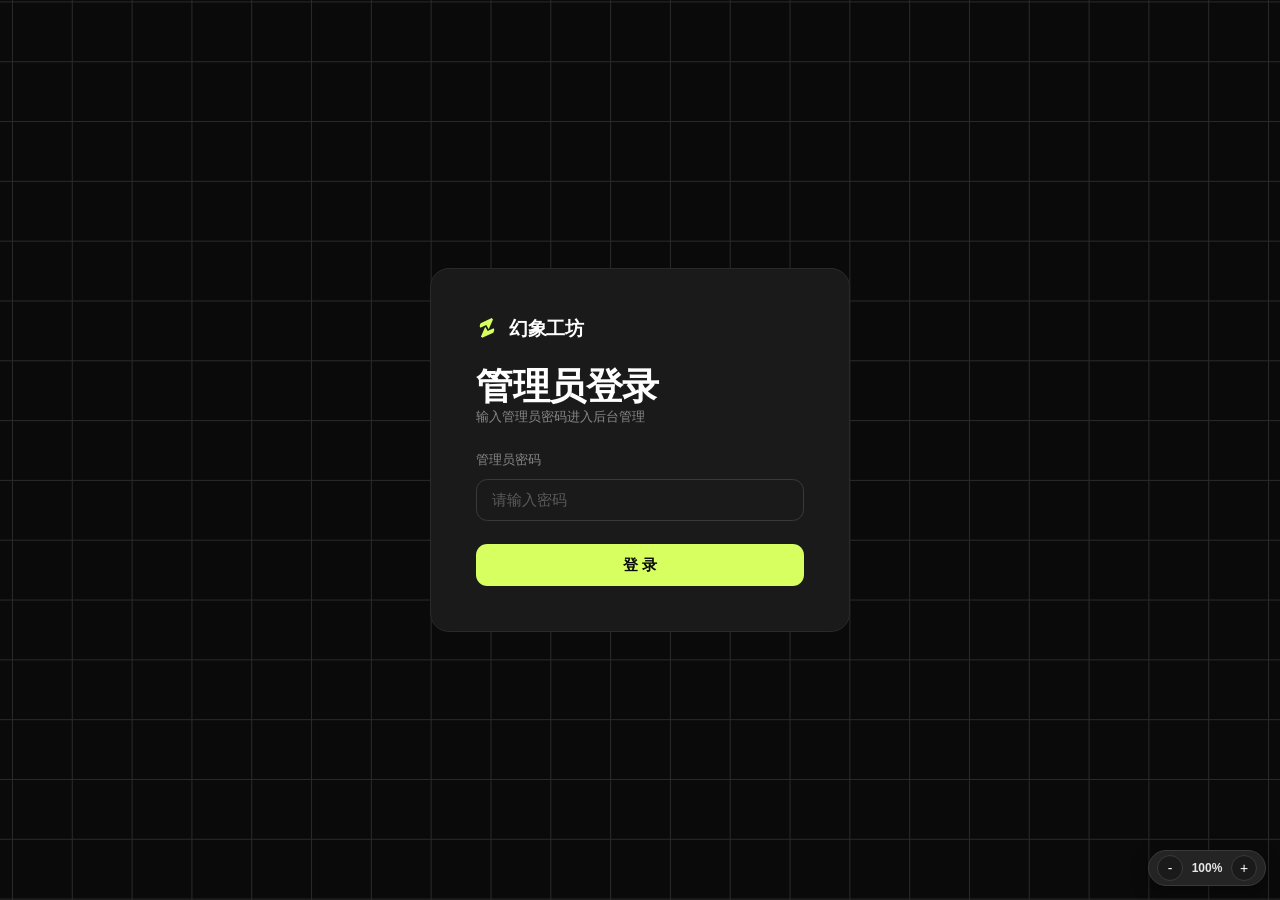
<file: frontend/admin.html>
<!DOCTYPE html>
<html lang="zh-CN">
<head>
<meta charset="UTF-8">
<meta name="viewport" content="width=device-width, initial-scale=1.0">
<title>幻象工坊 · 管理后台</title>
<style>
/* ============================================================
   流体等比缩放变量体系（375px → 1440px）
   ============================================================ */
:root {
  --c-primary:#d6ff5f; --c-primary-active:#c8f13c; --c-primary-disabled:#3a3a1f;
  --c-ink:#ffffff; --c-body:#cccccc; --c-body-strong:#e6e6e6;
  --c-muted:#888888; --c-muted-soft:#5a5a5a;
  --c-hairline:#2a2a2a; --c-hairline-strong:#3a3a3a;
  --c-canvas:#0a0a0a; --c-surface-soft:#121212; --c-surface-card:#1a1a1a; --c-surface-elevated:#242424;
  --c-on-primary:#0a0a0a; --c-success:#22c55e; --c-warning:#f59e0b; --c-error:#ef4444; --c-info:#3b82f6;
  --c-scroll-thumb:rgba(255,255,255,.14); --c-scroll-thumb-hover:rgba(255,255,255,.26);
  --fs-h1:clamp(2rem,calc(1.2956rem + 3.005vw),4rem);
  --fs-h2:clamp(1.5rem,calc(1.148rem + 1.502vw),2.5rem);
  --fs-h3:clamp(1.25rem,calc(1.074rem + 0.751vw),1.75rem);
  --fs-h4:clamp(1rem,calc(0.912rem + 0.376vw),1.25rem);
  --fs-body:clamp(0.875rem,calc(0.831rem + 0.188vw),1rem);
  --fs-small:clamp(0.75rem,calc(0.706rem + 0.188vw),0.875rem);
  --fs-tiny:clamp(0.6875rem,calc(0.665rem + 0.094vw),0.75rem);
  --fs-stat:clamp(2rem,calc(1.648rem + 1.502vw),3.5rem);
  --space-xs:clamp(0.25rem,calc(0.162rem + 0.376vw),0.5rem);
  --space-sm:clamp(0.5rem,calc(0.412rem + 0.376vw),0.75rem);
  --space-md:clamp(0.75rem,calc(0.662rem + 0.376vw),1rem);
  --space-lg:clamp(1rem,calc(0.824rem + 0.751vw),1.5rem);
  --space-xl:clamp(1.5rem,calc(1.324rem + 0.751vw),2rem);
  --space-2xl:clamp(2rem,calc(1.648rem + 1.502vw),3rem);
  --space-3xl:clamp(3rem,calc(2.648rem + 1.502vw),4rem);
  --space-section:clamp(3rem,calc(1.944rem + 4.507vw),6rem);
  --pad-card:clamp(1rem,calc(0.824rem + 0.751vw),1.5rem);
  --pad-card-wide:clamp(1.25rem,calc(0.986rem + 1.127vw),2rem);
  --icon-box:clamp(2rem,calc(1.912rem + 0.376vw),2.25rem);
  --icon-mini:clamp(1.25rem,calc(1.162rem + 0.376vw),1.5rem);
  --card-h:clamp(7.5rem,calc(6.62rem + 3.756vw),10rem);
  --stat-h:clamp(5rem,calc(4.56rem + 1.878vw),6.25rem);
  --radius-sm:clamp(0.375rem,calc(0.331rem + 0.188vw),0.5rem);
  --radius-md:clamp(0.5rem,calc(0.412rem + 0.376vw),0.75rem);
  --radius-lg:clamp(0.625rem,calc(0.581rem + 0.188vw),0.75rem);
  --radius-xl:clamp(0.875rem,calc(0.743rem + 0.563vw),1.25rem);
  --radius-pill:9999px;
  --grid-cell:clamp(2.5rem,calc(1.972rem + 2.254vw),4rem);
  --nav-h:clamp(3.25rem,calc(2.986rem + 1.127vw),4rem);
  --ctrl-h:clamp(2.5rem,calc(2.412rem + 0.376vw),2.75rem);
}
html.light {
  --c-primary:#f2d50b; --c-primary-active:#e0c400; --c-primary-disabled:#d9d9a8;
  --c-ink:#141414; --c-body:#3a3a3a; --c-body-strong:#1c1c1c;
  --c-muted:#6a6a6a; --c-muted-soft:#9a9a9a; --c-hairline:#e4e4e2; --c-hairline-strong:#d0d0ce;
  --c-canvas:#fafafa; --c-surface-soft:#f4f4f2; --c-surface-card:#ffffff; --c-surface-elevated:#ececea;
  --c-on-primary:#0a0a0a; --c-error:#dc2626; --c-success:#16a34a; --c-warning:#d97706; --c-info:#2563eb;
  --c-scroll-thumb:rgba(20,20,20,.18); --c-scroll-thumb-hover:rgba(20,20,20,.32);
}
html.light .card{box-shadow:0 1px 0 rgba(255,255,255,.6) inset,0 8px 24px rgba(0,0,0,.05);}
*::-webkit-scrollbar{width:8px;height:8px;} *::-webkit-scrollbar-track{background:transparent;}
*::-webkit-scrollbar-thumb{background:var(--c-scroll-thumb);border-radius:999px;border:2px solid transparent;background-clip:padding-box;-webkit-backdrop-filter:blur(4px);backdrop-filter:blur(4px);}
*::-webkit-scrollbar-thumb:hover{background:var(--c-scroll-thumb-hover);border-width:1px;} *{scrollbar-width:thin;scrollbar-color:var(--c-scroll-thumb) transparent;}
* { margin:0; padding:0; box-sizing:border-box; }
html, body { background:var(--c-canvas); color:var(--c-ink); font-family:Inter,-apple-system,BlinkMacSystemFont,"Segoe UI",Roboto,"Microsoft YaHei",sans-serif; font-size:var(--fs-body); line-height:1.55; -webkit-font-smoothing:antialiased; }
body { background-image:linear-gradient(var(--c-hairline) 1px,transparent 1px),linear-gradient(90deg,var(--c-hairline) 1px,transparent 1px); background-size:var(--grid-cell) var(--grid-cell); background-position:center; }
h1,h2,h3,h4{font-weight:700;letter-spacing:-.5px;} h1{font-size:var(--fs-h1);line-height:1.1;} h2{font-size:var(--fs-h2);line-height:1.15;} h3{font-size:var(--fs-h3);line-height:1.25;} h4{font-size:var(--fs-h4);line-height:1.3;}
.wrap{max-width:1280px;margin:0 auto;padding:0 var(--space-lg);}
.card{background:var(--c-surface-card);border:1px solid var(--c-hairline);border-radius:var(--radius-lg);padding:var(--pad-card);min-height:var(--card-h);height:auto;display:flex;flex-direction:column;gap:var(--space-sm);box-shadow:0 1px 0 rgba(255,255,255,.03) inset,0 8px 24px rgba(0,0,0,.12);}
.card-body{flex:1 0 auto;overflow:visible;}
.stats-grid{display:grid;grid-template-columns:repeat(6,1fr);gap:var(--space-sm);}
.stat{background:var(--c-canvas);border:1px solid var(--c-hairline);border-radius:var(--radius-lg);min-height:calc(var(--stat-h)*.8);height:auto;display:flex;flex-direction:column;justify-content:center;gap:var(--space-xs);padding:var(--space-sm);}
.stat-num{font-size:var(--fs-stat);font-weight:700;line-height:1;letter-spacing:-1.5px;color:var(--c-primary);}
.stat-label{font-size:var(--fs-small);color:var(--c-muted);}
.input{width:100%;height:var(--ctrl-h);padding:0 var(--space-md);background:var(--c-surface-card);color:var(--c-ink);border:1px solid var(--c-hairline-strong);border-radius:var(--radius-md);font-family:inherit;font-size:var(--fs-body);outline:none;transition:border-color .15s ease;}
.input:focus{border-color:var(--c-primary);} .input::placeholder{color:var(--c-muted-soft);}
input[type="number"].input::-webkit-outer-spin-button,input[type="number"].input::-webkit-inner-spin-button{-webkit-appearance:none;margin:0;} input[type="number"].input{-moz-appearance:textfield;appearance:textfield;}
.field{display:flex;flex-direction:column;gap:var(--space-xs);} .field>label{font-size:var(--fs-small);color:var(--c-muted);font-weight:500;}
.btn{display:inline-flex;align-items:center;justify-content:center;gap:var(--space-xs);height:var(--ctrl-h);padding:0 var(--space-lg);border:none;border-radius:var(--radius-md);font-family:inherit;font-size:var(--fs-body);font-weight:600;cursor:pointer;white-space:nowrap;text-decoration:none;transition:background-color .15s ease;user-select:none;}
.btn:disabled{cursor:not-allowed;opacity:.5;}
.btn-primary{background:var(--c-primary);color:var(--c-on-primary);} .btn-primary:hover:not(:disabled){background:var(--c-primary-active);}
.btn-secondary{background:var(--c-surface-elevated);color:var(--c-ink);border:1px solid var(--c-hairline-strong);} .btn-secondary:hover:not(:disabled){background:var(--c-hairline-strong);}
.btn-danger{background:transparent;color:var(--c-error);border:1px solid var(--c-hairline-strong);} .btn-danger:hover:not(:disabled){background:rgba(239,68,68,.12);}
.btn-mini{height:var(--icon-mini);padding:0 var(--space-sm);font-size:var(--fs-small);border-radius:var(--radius-sm);}
.btn-link{background:transparent;border:none;color:var(--c-ink);font:inherit;font-weight:500;font-size:var(--fs-body);cursor:pointer;padding:var(--space-xs) var(--space-sm);display:inline-flex;align-items:center;gap:6px;}
.btn-link:hover{color:var(--c-primary);}
.btn svg{width:15px;height:15px;flex-shrink:0;} .btn-link svg{width:15px;height:15px;vertical-align:-3px;margin-right:4px;}
.op-icon{background:var(--c-surface-soft);color:var(--c-ink);border:1px solid var(--c-hairline);border-radius:var(--radius-sm);width:calc(var(--ctrl-h)*.8);height:calc(var(--ctrl-h)*.8);font-size:var(--fs-body);cursor:pointer;line-height:1;display:inline-flex;align-items:center;justify-content:center;transition:color .15s ease,border-color .15s ease,background .15s ease;}
.op-icon:hover{border-color:var(--c-primary);color:var(--c-primary);}
.op-icon.danger:hover{border-color:var(--c-error);color:var(--c-error);}
.op-icon svg{width:15px;height:15px;display:block;}
.nav{position:sticky;top:0;z-index:100;background:rgba(10,10,10,.72);-webkit-backdrop-filter:blur(16px) saturate(180%);backdrop-filter:blur(16px) saturate(180%);border-bottom:1px solid var(--c-hairline);height:var(--nav-h);display:flex;align-items:center;}
html.light .nav{background:rgba(250,250,250,.72);}
.nav-inner{max-width:1280px;margin:0 auto;padding:0 var(--space-lg);width:100%;display:flex;align-items:center;justify-content:space-between;gap:var(--space-md);}
.brand{display:flex;align-items:center;gap:var(--space-sm);font-size:var(--fs-h4);font-weight:700;letter-spacing:-.5px;white-space:nowrap;flex:1 1 auto;min-width:0;}
.brand-mark{width:1.4rem;height:1.4rem;color:var(--c-primary);display:inline-block;flex-shrink:0;}
main{padding:calc(var(--space-section)*.32) 0;} .stack{display:flex;flex-direction:column;gap:calc(var(--space-xl)*.38);}
.section-head{display:flex;align-items:baseline;gap:var(--space-sm);flex-wrap:wrap;} .section-head h3{margin-right:auto;} .section-sub{color:var(--c-muted);font-size:var(--fs-small);}
.form-grid{display:grid;grid-template-columns:1fr 1fr;gap:var(--space-sm);} .form-grid .full{grid-column:1/-1;}
/* 中转站管理 */
.prov-form{display:grid;grid-template-columns:1fr 1fr 1fr auto;gap:var(--space-sm);align-items:end;}
.model-form{grid-template-columns:1fr auto;}
.prov-form-actions{display:flex;align-items:flex-end;gap:var(--space-sm);}
.prov-list{display:flex;flex-direction:column;gap:var(--space-sm);}
.prov-empty{color:var(--c-muted);font-size:var(--fs-small);padding:var(--space-sm) 0;text-align:center;}
.prov-item{display:flex;align-items:center;gap:var(--space-md);padding:var(--space-sm) var(--space-md);border:1px solid var(--c-hairline);border-radius:var(--radius-lg);background:var(--c-surface-soft);position:relative;z-index:1;}
.prov-item.active{border-color:var(--c-primary);}
.prov-actions{display:flex;align-items:center;gap:var(--space-sm);flex-shrink:0;position:relative;z-index:2;}
.prov-radio{width:calc(var(--ctrl-h)*.62);height:calc(var(--ctrl-h)*.62);flex-shrink:0;border-radius:50%;border:2px solid var(--c-hairline-strong);display:grid;place-items:center;cursor:pointer;margin-right:var(--space-sm);}
.prov-item.active .prov-radio{border-color:var(--c-primary);}
.prov-radio::after{content:"";width:45%;height:45%;border-radius:50%;background:var(--c-primary);opacity:0;}
.prov-item.active .prov-radio::after{opacity:1;}
.prov-main{flex:1 1 auto;min-width:0;}
.prov-title{display:flex;align-items:center;gap:var(--space-sm);}
.prov-badge{font-size:var(--fs-small);font-weight:600;color:var(--c-primary);}
.prov-note-inline{font-size:var(--fs-small);color:var(--c-muted);overflow:hidden;text-overflow:ellipsis;white-space:nowrap;}
.prov-meta{display:flex;align-items:center;gap:var(--space-md);margin-top:.15rem;min-width:0;}
.prov-meta .prov-url{flex:1 1 auto;min-width:0;}
.prov-url{font-size:var(--fs-small);color:var(--c-muted);overflow:hidden;text-overflow:ellipsis;white-space:nowrap;}
.prov-kv{font-size:var(--fs-small);color:var(--c-muted);white-space:nowrap;flex-shrink:0;}
/* 生图模型设置 */
.model-test-result{margin-top:var(--space-sm);padding:var(--space-sm) var(--space-md);border-radius:var(--radius-md);border:1px solid var(--c-hairline);background:var(--c-surface-soft);font-size:var(--fs-small);line-height:1.6;}
.model-test-result.ok{border-color:var(--c-success);}
.model-test-result.err{border-color:var(--c-error);}
.model-test-result.warn{border-color:var(--c-warning);}
.model-test-result .mt-msg{font-weight:600;}
.model-test-result.ok .mt-msg{color:var(--c-success);}
.model-test-result.err .mt-msg{color:var(--c-error);}
.model-test-result.warn .mt-msg{color:var(--c-warning);}
.model-chips{display:flex;flex-wrap:wrap;gap:var(--space-xs);margin-top:var(--space-xs);max-height:9rem;overflow-y:auto;}
.model-chip{padding:.1rem .45rem;border:1px solid var(--c-hairline);border-radius:var(--radius-sm);font-size:var(--fs-tiny);color:var(--c-body);background:var(--c-surface-card);}
.model-chip.hit{border-color:var(--c-primary);color:var(--c-primary);font-weight:700;}
/* 价格设置 */
.price-form{display:grid;grid-template-columns:1fr 1fr 1fr auto;gap:var(--space-sm);align-items:end;}
.price-actions{display:flex;align-items:flex-end;}
/* 公告设置 */
.notice-form{display:grid;grid-template-columns:1fr auto;gap:var(--space-sm);align-items:end;}
.notice-form textarea{resize:none;min-height:3rem;line-height:1.5;padding:var(--space-sm) var(--space-md);scrollbar-width:none;}
.notice-form textarea::-webkit-scrollbar{display:none;width:0;height:0;}
.notice-actions{display:flex;align-items:flex-end;}
/* 按钮交互反馈：按下缩放；hover 由各 button 自带（secondary/danger/primary），避免整块变黑文字看不清 */
.btn:not(:disabled):active{transform:scale(.97);}
.prov-actions .btn{transition:background-color .15s ease,transform .12s ease;}
/* 测试进行中：loading 弹框 */
.test-loading{display:flex;align-items:center;gap:var(--space-sm);padding:var(--space-sm) 0;}
.test-loading .spin{width:16px;height:16px;border:2px solid var(--c-hairline-strong);border-top-color:var(--c-primary);border-radius:50%;animation:test-spin .8s linear infinite;flex-shrink:0;}
@keyframes test-spin{to{transform:rotate(360deg);}}
.test-result{font-size:var(--fs-body);font-weight:600;}
.test-result.ok{color:var(--c-success);}
.test-result.err{color:var(--c-error);}
.test-models{margin-top:var(--space-md);font-size:var(--fs-small);color:var(--c-muted);}
.model-chips{display:flex;flex-wrap:wrap;gap:6px;margin-top:var(--space-xs);}
.model-chip{padding:2px 8px;border:1px solid var(--c-hairline-strong);border-radius:999px;background:var(--c-surface-soft);color:var(--c-ink);font-size:var(--fs-small);}
.gen-row{display:flex;align-items:flex-end;gap:var(--space-md);flex-wrap:wrap;} .gen-row .field{flex:1 1 180px;} .gen-row .gen-chips{flex:0 1 auto;} .gen-btn-wrap{margin-left:auto;}
.opt-row{display:flex;flex-wrap:wrap;gap:var(--space-sm);}
.opt-chip{height:var(--ctrl-h);padding:0 var(--space-md);border-radius:var(--radius-md);border:1px solid var(--c-hairline-strong);background:var(--c-surface-card);color:var(--c-ink);font:inherit;font-size:var(--fs-small);font-weight:600;cursor:pointer;transition:all .15s ease;}
.opt-chip:hover{border-color:var(--c-primary);color:var(--c-primary);}
.opt-chip.active{background:var(--c-primary);color:var(--c-on-primary);border-color:var(--c-primary);}
.gen-result{display:flex;flex-direction:column;gap:var(--space-sm);border-top:1px solid var(--c-hairline);padding-top:var(--space-md);}
.gen-result-item{display:flex;align-items:center;gap:var(--space-sm);background:var(--c-surface-soft);border:1px solid var(--c-hairline);border-radius:var(--radius-sm);padding:var(--space-sm) var(--space-md);font-family:"JetBrains Mono",ui-monospace,Consolas,monospace;font-size:var(--fs-small);color:var(--c-primary);transition:border-color .15s ease,background-color .15s ease;}
.gen-result-item:hover{border-color:var(--c-primary);background:var(--c-surface-elevated);}
.filter-bar{display:flex;gap:var(--space-sm);align-items:center;flex-wrap:wrap;margin-bottom:var(--space-sm);}
.filter-actions{display:flex;align-items:center;gap:var(--space-sm);flex:1 1 auto;min-width:0;} #filter-kw{flex:1 1 200px;max-width:220px;}
.key-list{display:flex;flex-direction:column;gap:var(--space-xs);height:640px;overflow-y:auto;padding-right:4px;}
.key-row{display:flex;flex-direction:column;gap:var(--space-xs);background:var(--c-surface-soft);border:1px solid var(--c-hairline);border-radius:var(--radius-md);padding:var(--space-sm) var(--space-md);transition:border-color .15s ease;}
.key-row:hover{border-color:var(--c-primary);}
.key-row-top{display:flex;align-items:center;gap:var(--space-sm);}
.key-code{font-family:"JetBrains Mono",ui-monospace,"Cascadia Code",Consolas,monospace;font-size:var(--fs-body);color:var(--c-body-strong);flex:1 1 auto;white-space:nowrap;overflow:hidden;text-overflow:ellipsis;}
.key-row-actions{display:flex;align-items:center;gap:var(--space-sm);flex-shrink:0;} .key-ops{display:flex;align-items:center;gap:var(--space-sm);}
.key-meta{display:flex;align-items:center;flex-wrap:wrap;gap:var(--space-sm);color:var(--c-muted);font-size:var(--fs-small);}
.tx-log{margin-top:2px;font-family:"JetBrains Mono",ui-monospace,"Cascadia Code",Consolas,monospace;font-size:var(--fs-tiny);color:var(--c-muted);background:var(--c-surface-elevated);border:1px solid var(--c-hairline);border-radius:var(--radius-sm);padding:var(--space-xs) var(--space-sm);white-space:pre-wrap;word-break:break-word;}
.tx-log-err{color:var(--c-error);border-color:rgba(239,68,68,.35);background:rgba(239,68,68,.08);}
.tx-provider{margin-top:4px;font-size:var(--fs-tiny);color:var(--c-muted);line-height:1.5;word-break:break-word;}
.tx-provider::before{content:"● ";color:var(--c-accent,#67e05f);}
.badge{display:inline-flex;align-items:center;gap:6px;padding:var(--space-xs) var(--space-md);border-radius:var(--radius-pill);font-size:var(--fs-tiny);font-weight:600;letter-spacing:.5px;white-space:nowrap;border:1px solid transparent;}
.badge::before{content:"";width:6px;height:6px;border-radius:50%;background:currentColor;opacity:.85;flex-shrink:0;}
.badge-ok{background:rgba(34,197,94,.15);color:var(--c-success);border-color:rgba(34,197,94,.35);}
.badge-warn{background:var(--c-surface-elevated);color:var(--c-muted);border-color:var(--c-hairline-strong);}
.badge-exp{background:rgba(239,68,68,.15);color:var(--c-error);border-color:rgba(239,68,68,.35);}
.shot-grid{display:grid;grid-template-columns:repeat(auto-fill,minmax(140px,1fr));gap:var(--space-sm);height:560px;overflow-y:auto;padding-right:4px;grid-auto-rows:min-content;align-content:start;}
.shot-limit-row{display:flex;align-items:center;gap:var(--space-sm);margin-bottom:var(--space-md);flex-wrap:wrap;}
.shot-limit-row .field{width:auto;margin:0;flex:0 0 auto;flex-direction:row;align-items:center;gap:var(--space-sm);}
.shot-limit-row .field>label{flex:0 0 auto;white-space:nowrap;}
/* 三个按钮等宽平分剩余空间，撑满整行 */
.shot-limit-row .btn{flex:1 1 0;min-width:0;}
/* btn-primary 默认无边框，而 secondary/danger 有 1px 边框，并排时会差 2px。
   这里补一个透明边框，让三个按钮外框尺寸完全一致。 */
.shot-limit-row .btn-primary{border:1px solid transparent;}
/* 输入框 + 右侧按钮（如 API Key 的复制） */
.input-with-btn{display:flex;gap:var(--space-sm);align-items:center;}
.input-with-btn .input{flex:1 1 auto;min-width:0;}
.input-with-btn .btn{flex:0 0 auto;}
.shot-card{border:1px solid var(--c-hairline);border-radius:var(--radius-md);overflow:hidden;background:var(--c-surface-soft);transition:border-color .15s;} .shot-card:hover{border-color:var(--c-primary);}
.shot-card img{width:100%;height:100px;object-fit:contain;display:block;background:var(--c-surface-elevated);cursor:zoom-in;}
.shot-time{padding:4px 8px;font-size:var(--fs-tiny);color:var(--c-muted);display:flex;align-items:center;gap:6px;}
.shot-time .shot-size{margin-left:auto;color:var(--c-muted-soft);font-variant-numeric:tabular-nums;}
.shot-del{border:none;background:transparent;color:var(--c-muted);cursor:pointer;font-size:13px;line-height:1;padding:2px 5px;border-radius:var(--radius-sm);}
.shot-del:hover{color:var(--c-error);background:var(--c-surface-soft);}
/* 卡片底部操作按钮：复制提示词 / 下载 / 复制图片 */
.shot-actions{display:flex;gap:4px;padding:0 6px 6px;}
.shot-actions button{flex:1;padding:3px 4px;border:1px solid var(--c-hairline);border-radius:var(--radius-sm);background:var(--c-surface-card);color:var(--c-muted);font-size:var(--fs-tiny);cursor:pointer;white-space:nowrap;transition:border-color .15s,color .15s;}
.shot-actions button:hover{border-color:var(--c-primary);color:var(--c-primary);}
.shot-actions button:disabled{opacity:.4;cursor:not-allowed;}
.shot-actions button:disabled:hover{border-color:var(--c-hairline);color:var(--c-muted);}
/* 全屏查看层的底部操作条 */
/* 全屏查看层的底部操作条 */
.shot-fs-footer{position:absolute;left:0;right:0;bottom:20px;display:flex;flex-direction:column;align-items:center;gap:var(--space-sm);padding:0 var(--space-lg);pointer-events:none;}
.shot-fs-prompt{max-width:min(72rem,100%);margin:0;color:rgba(255,255,255,.82);font-size:var(--fs-small);line-height:1.5;text-align:center;text-shadow:0 .1rem .4rem rgba(0,0,0,.9);overflow:hidden;text-overflow:ellipsis;white-space:nowrap;pointer-events:auto;}
.shot-fs-prompt[hidden]{display:none;}
.shot-fs-actions{display:flex;gap:8px;z-index:2;pointer-events:auto;}
.shot-fs-actions button{padding:8px 16px;border:1px solid rgba(255,255,255,.3);border-radius:var(--radius-md);background:rgba(0,0,0,.55);color:#fff;font-size:var(--fs-small);cursor:pointer;white-space:nowrap;}
.shot-fs-actions button:hover{border-color:var(--c-primary);color:var(--c-primary);background:rgba(0,0,0,.7);}
.shot-fs-actions button:disabled{opacity:.4;cursor:not-allowed;}
/* 监控图全屏查看层（当前页展示，不跳新页） */
.shot-fs{position:fixed;inset:0;z-index:2000;background:rgba(0,0,0,.92);display:flex;align-items:center;justify-content:center;padding:var(--space-lg);}
.shot-fs[hidden]{display:none;}
.shot-fs img{max-width:100%;max-height:100%;border-radius:var(--radius-md);cursor:grab;transform-origin:center;user-select:none;-webkit-user-select:none;}
.shot-fs .fs-close{position:absolute;top:16px;right:16px;width:42px;height:42px;border-radius:50%;border:1px solid rgba(255,255,255,.3);background:rgba(0,0,0,.55);color:#fff;font-size:18px;line-height:1;cursor:pointer;}
.shot-fs .fs-close:hover{background:rgba(255,255,255,.18);}
.empty{text-align:center;color:var(--c-muted);padding:var(--space-2xl) 0;font-size:var(--fs-body);display:flex;flex-direction:column;align-items:center;gap:var(--space-sm);}
.empty::before{content:"◈";font-size:var(--fs-h3);color:var(--c-hairline-strong);}
#toast{position:fixed;top:4.6rem;left:50%;transform:translateX(-50%) translateY(-8px);background:var(--c-surface-elevated);color:var(--c-ink);border:1px solid var(--c-hairline-strong);border-radius:var(--radius-md);padding:var(--space-sm) var(--space-lg);font-size:var(--fs-body);font-weight:600;box-shadow:0 8px 24px rgba(0,0,0,.45);white-space:nowrap;max-width:76vw;overflow:hidden;text-overflow:ellipsis;opacity:0;pointer-events:none;transition:opacity .2s ease,transform .2s ease;z-index:2000;}
#toast.show{opacity:1;transform:translateX(-50%) translateY(0);} #toast.ok{border-color:var(--c-success);color:var(--c-success);} #toast.err{border-color:var(--c-error);color:var(--c-error);}
#login-view{min-height:100vh;display:flex;align-items:center;justify-content:center;padding:var(--space-lg);}
.login-card{width:min(100%,420px);background:var(--c-surface-card);border:1px solid var(--c-hairline);border-radius:var(--radius-xl);padding:var(--space-2xl);display:flex;flex-direction:column;gap:var(--space-lg);min-height:var(--card-h);height:auto;}
.login-card h1{font-size:var(--fs-h2);} .login-hint{color:var(--c-muted);font-size:var(--fs-small);}
.dd{position:relative;display:inline-block;} .dd-btn{display:inline-flex;align-items:center;justify-content:space-between;gap:var(--space-sm);height:var(--ctrl-h);padding:0 var(--space-sm);min-width:0;background:var(--c-surface-card);color:var(--c-ink);border:1px solid var(--c-hairline-strong);border-radius:var(--radius-md);font-family:inherit;font-size:var(--fs-body);cursor:pointer;transition:border-color .15s ease;}
.dd-btn:hover{border-color:var(--c-primary);} .dd-btn svg{width:14px;height:14px;color:var(--c-muted);transition:transform .15s ease;} .dd.open .dd-btn svg{transform:rotate(180deg);}
.dd-menu{position:absolute;top:calc(100%+4px);left:0;min-width:100%;z-index:60;background:var(--c-surface-elevated);border:1px solid var(--c-hairline-strong);border-radius:var(--radius-md);padding:var(--space-xs);box-shadow:0 8px 24px rgba(0,0,0,.35);display:flex;flex-direction:column;}
.dd-opt{display:block;width:100%;text-align:left;background:transparent;border:none;color:var(--c-body);padding:var(--space-xs) var(--space-sm);border-radius:var(--radius-sm);font-size:var(--fs-small);font-family:inherit;cursor:pointer;white-space:nowrap;}
.dd-opt:hover{background:var(--c-surface-soft);color:var(--c-ink);} .dd-opt.selected{color:var(--c-primary);font-weight:600;}
.pager{display:flex;align-items:center;gap:var(--space-sm);justify-content:center;margin-top:var(--space-md);} .pager .pager-info{color:var(--c-muted);font-size:var(--fs-small);}
.pager-jump{display:inline-flex;align-items:center;gap:2px;} .pager-input{width:52px;height:calc(var(--ctrl-h)*.86);padding:0 4px;text-align:center;font-family:"JetBrains Mono",ui-monospace,Consolas,monospace;font-size:var(--fs-small);-moz-appearance:textfield;appearance:textfield;}
.pager-input::-webkit-outer-spin-button,.pager-input::-webkit-inner-spin-button{-webkit-appearance:none;margin:0;}
.modal-mask{position:fixed;inset:0;z-index:1000;background:rgba(0,0,0,.55);display:flex;align-items:center;justify-content:center;padding:var(--space-lg);}
.modal{width:min(100%,440px);background:var(--c-surface-card);border:1px solid var(--c-hairline-strong);border-radius:var(--radius-lg);padding:var(--space-lg);box-shadow:0 12px 40px rgba(0,0,0,.45);display:flex;flex-direction:column;gap:var(--space-md);}
.modal-title{font-size:var(--fs-h4);font-weight:700;color:var(--c-body-strong);} .modal-body{font-size:var(--fs-body);color:var(--c-body);line-height:1.6;} .modal-body code{font-family:"JetBrains Mono",ui-monospace,Consolas,monospace;background:var(--c-surface-soft);border:1px solid var(--c-hairline);padding:1px 6px;border-radius:var(--radius-sm);color:var(--c-primary);font-size:var(--fs-small);word-break:break-all;}
.modal-actions{display:flex;justify-content:flex-end;gap:var(--space-sm);flex-wrap:wrap;} .modal-actions .btn{height:30px;padding:0 var(--space-sm);font-size:var(--fs-small);border-radius:var(--radius-sm);}
[hidden]{display:none!important;}
/* 页面缩放控件：固定右下角，自身不随页面缩放 */
#page-zoom-ctl{position:fixed;right:14px;bottom:14px;z-index:1500;display:flex;align-items:center;gap:2px;padding:4px 8px;background:var(--c-surface-elevated);border:1px solid var(--c-hairline-strong);border-radius:999px;box-shadow:0 6px 18px rgba(0,0,0,.35);user-select:none;}
#page-zoom-ctl .pz-btn{width:26px;height:26px;display:inline-flex;align-items:center;justify-content:center;border:1px solid var(--c-hairline-strong);background:var(--c-surface-card);color:var(--c-ink);border-radius:50%;font-size:14px;cursor:pointer;line-height:1;}
#page-zoom-ctl .pz-btn:hover{border-color:var(--c-primary);color:var(--c-primary);}
#page-zoom-ctl .pz-val{min-width:44px;text-align:center;font-size:12px;font-weight:600;color:var(--c-body-strong);cursor:pointer;}
@media (max-width:820px){ .stats-grid{grid-template-columns:repeat(3,1fr);} .form-grid{grid-template-columns:1fr;} .prov-form{grid-template-columns:1fr 1fr;} }
@media (max-width:540px){ .gen-row{flex-direction:row;flex-wrap:wrap;align-items:flex-end;} .gen-row .field{flex:1 1 0;min-width:0;} .gen-row .gen-chips{flex:1 1 100%;} .gen-btn-wrap{margin-left:auto;} .gen-btn-wrap .btn{padding:0 var(--space-sm);} .wrap{padding:0 var(--space-sm);} .card{padding:var(--space-sm);} .filter-actions{flex-wrap:nowrap;overflow-x:auto;gap:6px;} .filter-actions>*{flex-shrink:0;} #filter-kw{flex:1 1 100%;max-width:none;margin-top:2px;} .prov-form{grid-template-columns:1fr;} .prov-form-actions .btn{width:100%;} }
/* 移动端：中转站卡片紧凑排列，radio 与内容同排、按钮单独一行，PC 保持横向 */
@media (max-width:640px){
  /* 监控缓存的说明文字占地方，移动端直接隐藏 */
  .shot-hint{display:none;}
  .prov-form{grid-template-columns:1fr;}
  .prov-form-actions .btn{width:100%;}
  .prov-item{flex-wrap:nowrap;align-items:center;gap:var(--space-sm);padding:var(--space-sm) var(--space-sm);}
  .prov-main{flex:1 1 auto;min-width:0;}
  .prov-title{flex-wrap:wrap;gap:var(--space-xs);}
  .prov-meta{flex-wrap:wrap;gap:var(--space-xs);}
  .prov-actions{flex:1 1 100%;display:grid;grid-template-columns:repeat(2,1fr);gap:var(--space-xs);margin-top:var(--space-xs);}
}
</style>
</head>
<body>

<!-- 登录页 -->
<div id="login-view">
  <div class="login-card">
    <div class="brand">
      <svg class="brand-mark" viewBox="0 0 24 24" aria-hidden="true"><g transform="rotate(335 12 12) translate(12 12) scale(0.82) translate(-12 -12)"><path fill="currentColor" d="m18.723 19.748-1.73 1.493H.678L0 18.77l10.63-9.343.542 6.635h8.701a3.649 3.649 0 0 1-1.15 3.686zM5.277 4.252l1.73-1.493h16.316L24 5.23l-10.63 9.343-.542-6.635H4.129a3.648 3.648 0 0 1 1.148-3.686Z"/></g></svg>
      幻象工坊
    </div>
    <div><h1>管理员登录</h1><p class="login-hint">输入管理员密码进入后台管理</p></div>
    <div class="field"><label for="login-pwd">管理员密码</label><input id="login-pwd" class="input" type="password" placeholder="请输入密码" autocomplete="current-password"></div>
    <button id="btn-login" class="btn btn-primary">登 录</button>
    <div id="login-msg" class="login-hint" style="color:var(--c-error)" hidden></div>
  </div>
</div>

<!-- 主界面 -->
<div id="app-view" hidden>
  <nav class="nav">
    <div class="nav-inner">
      <div class="brand">
        <svg class="brand-mark" viewBox="0 0 24 24" aria-hidden="true"><g transform="rotate(335 12 12) translate(12 12) scale(0.82) translate(-12 -12)"><path fill="currentColor" d="m18.723 19.748-1.73 1.493H.678L0 18.77l10.63-9.343.542 6.635h8.701a3.649 3.649 0 0 1-1.15 3.686zM5.277 4.252l1.73-1.493h16.316L24 5.23l-10.63 9.343-.542-6.635H4.129a3.648 3.648 0 0 1 1.148-3.686Z"/></g></svg>
        幻象工坊 · 管理后台
      </div>
      <div style="display:flex;align-items:center;gap:var(--space-md)">
        <button id="btn-theme" class="btn-link"></button>
        <button id="btn-logout" class="btn-link">退出登录</button>
      </div>
    </div>
  </nav>

  <main>
    <div class="wrap stack">

      <!-- 统计区 -->
      <div class="stats-grid">
        <div class="stat"><div class="stat-num" id="s-codes">–</div><div class="stat-label">激活码总数</div></div>
        <div class="stat"><div class="stat-num" id="s-unused">–</div><div class="stat-label">未兑换</div></div>
        <div class="stat"><div class="stat-num" id="s-usage">–</div><div class="stat-label">累计调用</div></div>
        <div class="stat"><div class="stat-num" id="s-accounts">–</div><div class="stat-label">注册用户数</div></div>
        <div class="stat"><div class="stat-num" id="s-balance">–</div><div class="stat-label">账户总额度</div></div>
        <div class="stat"><div class="stat-num" id="s-spent">–</div><div class="stat-label">累计消费</div></div>
      </div>

      <!-- 中转站管理 -->
      <section class="card">
        <div class="section-head"><h3>中转站管理</h3><span class="section-sub" id="prov-count"></span></div>
        <div class="card-body stack" style="gap:var(--space-md)">
          <div class="prov-form">
            <div class="field"><label for="pv-url">中转站地址 (URL)</label><input id="pv-url" class="input" placeholder="https://你的中转站地址（自动补全接口路径）"></div>
            <div class="field"><label for="pv-key">API Key</label><input id="pv-key" class="input" type="password" placeholder="sk-..."></div>
            <div class="field"><label for="pv-model">模型 ID（可留空）</label><input id="pv-model" class="input" placeholder="留空 = 使用全局默认"></div>            <div class="prov-form-actions"><button id="btn-add-prov" class="btn btn-primary">添加中转站</button></div>
          </div>
          <div id="prov-list" class="prov-list"><div class="prov-empty">加载中……</div></div>
        </div>
      </section>

      <!-- 生图模型 -->
      <section class="card">
        <div class="section-head"><h3>生图模型</h3><span class="section-sub">未单独设置模型的中转站都会用这个 ID · 用户端不感知</span></div>
        <div class="card-body stack" style="gap:var(--space-md)">
          <div class="prov-form model-form">
            <div class="field"><input id="md-model" class="input" placeholder="gpt-image-2.5" aria-label="默认模型 ID"></div>
            <div class="prov-form-actions">
              <button id="btn-save-model" class="btn btn-primary">保存</button>
              <button id="btn-test-model" class="btn btn-secondary">测试可用性</button>
            </div>
          </div>
          <div id="md-result" class="model-test-result" hidden></div>
        </div>
      </section>

      <!-- 价格设置 -->
      <section class="card">
        <div class="section-head"><h3>价格设置</h3><span class="section-sub">美元/张 · 保存后用户端将动态生效，无需刷新</span></div>
        <div class="card-body">
          <div class="price-form">
            <div class="field"><label for="price-1k">1K 单价</label><input id="price-1k" class="input" type="number" min="0" step="0.01"></div>
            <div class="field"><label for="price-2k">2K 单价</label><input id="price-2k" class="input" type="number" min="0" step="0.01"></div>
            <div class="field"><label for="price-4k">4K 单价</label><input id="price-4k" class="input" type="number" min="0" step="0.01"></div>
            <div class="price-actions"><button id="btn-save-price" class="btn btn-primary">保存价格</button></div>
          </div>
        </div>
      </section>

      <!-- 公告设置 -->
      <section class="card">
        <div class="section-head"><h3>公告设置</h3><span class="section-sub">用户页底部滚动显示 · 留空则不显示公告条</span></div>
        <div class="card-body">
          <div class="notice-form">
            <textarea id="notice-text" class="input" rows="2" placeholder="输入公告文案，留空隐藏公告条"></textarea>
            <div class="notice-actions"><button id="btn-save-notice" class="btn btn-primary">保存公告</button></div>
          </div>
        </div>
      </section>
      <!-- 购买链接设置 -->
      <section class="card">
        <div class="section-head"><h3>购买链接设置</h3><span class="section-sub">用户兑换弹窗「购买额度」按钮跳转地址 · 留空则不显示该按钮</span></div>
        <div class="card-body">
          <div class="notice-form">
            <input id="purchase-url" class="input" type="url" placeholder="https://… 留空则不显示购买按钮">
            <div class="notice-actions"><button id="btn-save-purchase" class="btn btn-primary">保存购买链接</button></div>
          </div>
        </div>
      </section>

      <!-- 生成激活码 -->
      <section class="card">
        <div class="section-head"><h3>生成激活码</h3><span class="section-sub">每个码一个美元额度</span></div>
        <div class="card-body stack">
          <div class="gen-row">
            <div class="field gen-chips"><label>单张额度（一键）</label>
              <div class="opt-row" id="opt-row">
                <button class="opt-chip" data-amt="1">$1.00</button>
                <button class="opt-chip" data-amt="2">$2.00</button>
                <button class="opt-chip" data-amt="3">$3.00</button>
                <button class="opt-chip" data-amt="4">$4.00</button>
                <button class="opt-chip" data-amt="5">$5.00</button>
              </div>
            </div>
            <div class="field"><label for="gen-count">生成数量</label><input id="gen-count" class="input" type="number" min="1" max="200" value="1"></div>
            <div class="field"><label for="gen-amount">每个额度（$）</label><input id="gen-amount" class="input" type="number" min="0.01" step="0.01" value="1"></div>
            <div class="gen-btn-wrap"><button id="btn-gen" class="btn btn-primary">生成激活码</button></div>
          </div>
          <div id="gen-result" class="gen-result" hidden></div>
        </div>
      </section>

      <!-- 激活码管理 -->
      <section class="card">
        <div class="section-head"><h3>激活码管理</h3><span class="section-sub" id="list-count"></span></div>
        <div class="card-body">
          <div class="filter-bar">
            <div class="filter-actions">
              <div class="dd" id="dd-status">
                <button type="button" class="dd-btn" id="dd-status-btn"><span id="dd-status-label">全部状态</span><svg viewBox="0 0 24 24" fill="none" stroke="currentColor" stroke-width="2" stroke-linecap="round" stroke-linejoin="round"><polyline points="6 9 12 15 18 9"/></svg></button>
                <div class="dd-menu" id="dd-status-menu" hidden>
                  <button type="button" class="dd-opt" data-v="all">全部状态</button>
                  <button type="button" class="dd-opt" data-v="unused">未兑换</button>
                  <button type="button" class="dd-opt" data-v="redeemed">已兑换</button>
                  <button type="button" class="dd-opt" data-v="disabled">已禁用</button>
                </div>
              </div>
              <button id="btn-refresh" class="btn btn-secondary">刷新</button>
            </div>
            <input id="filter-kw" class="input" type="text" placeholder="搜索激活码…">
          </div>
          <div id="key-list" class="key-list"></div>
          <div id="key-empty" class="empty">暂无激活码，先生成几个试试</div>
          <div id="pager" class="pager"></div>
        </div>
      </section>

      <!-- 监控缓存 -->
      <section class="card">
        <div class="section-head"><h3>监控缓存</h3><span class="section-sub" id="shot-stat"></span><span class="section-sub shot-hint">超出后自动删除最旧的，调小会立即清理多余缓存</span></div>
        <div class="card-body">
          <div class="shot-limit-row">
            <div class="field"><label for="shot-limit">保留张数</label><input id="shot-limit" class="input" type="number" min="1" max="5000" step="1"></div>
            <button id="btn-save-shot-limit" class="btn btn-primary">保存上限</button>
            <button id="btn-shot-refresh" class="btn btn-secondary">刷新</button>
            <button id="btn-shot-purge" class="btn btn-danger">一键清空</button>
          </div>
          <div id="shot-grid" class="shot-grid"></div>
          <div id="shot-empty" class="empty" hidden>暂无监控图片</div>
        </div>
      </section>

      <!-- 消费流水 -->
      <section class="card">
        <div class="section-head"><h3>消费流水</h3><span class="section-sub">最近 500 条</span><button id="btn-refresh-log" class="btn btn-secondary">刷新</button></div>
        <div class="card-body"><div id="tx-list" class="key-list" style="height:auto;max-height:24rem;"></div><div id="tx-empty" class="empty" hidden>暂无流水</div></div>
      </section>

    </div>
  </main>
</div>

<div id="toast"></div>

<!-- 页面缩放控件：固定右下角，自身不随页面缩放 -->
<div id="page-zoom-ctl" title="调节页面大小（点击百分比还原 100%）">
  <button type="button" id="pz-dec" class="pz-btn" title="缩小">-</button>
  <span id="pz-val" class="pz-val">100%</span>
  <button type="button" id="pz-inc" class="pz-btn" title="放大">+</button>
</div>

<!-- 自定义弹窗 -->
<div id="modal" class="modal-mask" hidden>
  <div class="modal">
    <div class="modal-title" id="modal-title"></div>
    <div class="modal-body" id="modal-body"></div>
    <div class="modal-actions">
      <button id="modal-cancel" class="btn btn-secondary">取消</button>
      <button id="modal-ok" class="btn btn-primary">确定</button>
    </div>
  </div>
</div>

<!-- 监控图全屏查看层（就地在当前页展示，不跳新页） -->
<div id="shot-fs" class="shot-fs" hidden><img id="shot-fs-img" alt="监控图"><button type="button" class="fs-close" id="shot-fs-close" title="关闭">×</button>
  <div class="shot-fs-footer">
    <p class="shot-fs-prompt" id="shot-fs-prompt" hidden></p>
    <div class="shot-fs-actions">
      <button type="button" id="fs-copy-prompt">复制提示词</button>
      <button type="button" id="fs-download">下载图片</button>
      <button type="button" id="fs-copy-image">复制图片</button>
    </div>
  </div>
</div>

<script>
"use strict";
const TOKEN_KEY = "wf_admin_token";
const THEME_KEY = "wf_admin_theme";
const $ = id => document.getElementById(id);

async function api(path, method = "GET", body = null) {
  const headers = { "Content-Type": "application/json" };
  const token = localStorage.getItem(TOKEN_KEY);
  if (token) headers["X-Admin-Token"] = token;
  const opt = { method, headers };
  if (body !== null) opt.body = JSON.stringify(body);
  try {
    const res = await fetch(path, opt);
    const data = await res.json().catch(() => ({}));
    return { ok: res.ok, status: res.status, data };
  } catch (e) {
    return { ok: false, status: 0, data: null };
  }
}

/* ============ 工具函数 ============ */
const escHtml = s => String(s).replace(/[&<>"']/g, c => ({ '&': '&amp;', '<': '&lt;', '>': '&gt;', '"': '&quot;', "'": '&#39;' }[c]));
const fmtUsd = v => "$" + Number(v || 0).toFixed(2);
const fmtTime = ts => { const d = new Date(ts * 1000); const p = n => String(n).padStart(2, "0"); return `${d.getMonth() + 1}-${p(d.getDate())} ${p(d.getHours())}:${p(d.getMinutes())}`; };
const fmtBytes = b => { if (!b) return "0 B"; if (b < 1024) return b + " B"; if (b < 1024 * 1024) return (b / 1024).toFixed(1) + " KB"; return (b / 1024 / 1024).toFixed(1) + " MB"; };
let toastTimer = null;
function toast(msg, type = "") { const t = $("toast"); t.textContent = msg; t.className = "show " + type; clearTimeout(toastTimer); toastTimer = setTimeout(() => { t.className = ""; }, 4000); }
function animateNumber(el, target) {
  const cur = parseFloat(el.textContent.replace(/[^0-9.]/g, "")) || 0;
  if (cur === target) { el.textContent = target; return; }
  const dur = 500, start = performance.now();
  function step(now) { const p = Math.min(1, (now - start) / dur), e = 1 - Math.pow(1 - p, 3); el.textContent = Math.round(cur + (target - cur) * e); if (p < 1) requestAnimationFrame(step); }
  requestAnimationFrame(step);
}

/* SVG 图标 */
const ICONS = {
  copy: '<svg viewBox="0 0 24 24" fill="none" stroke="currentColor" stroke-width="2" stroke-linecap="round" stroke-linejoin="round"><rect x="9" y="9" width="13" height="13" rx="2"/><path d="M5 15H4a2 2 0 0 1-2-2V4a2 2 0 0 1 2-2h9a2 2 0 0 1 2 2v1"/></svg>',
  extend: '<svg viewBox="0 0 24 24" fill="none" stroke="currentColor" stroke-width="2" stroke-linecap="round" stroke-linejoin="round"><circle cx="12" cy="12" r="10"/><polyline points="12 6 12 12 16 14"/></svg>',
  ban: '<svg viewBox="0 0 24 24" fill="none" stroke="currentColor" stroke-width="2" stroke-linecap="round" stroke-linejoin="round"><circle cx="12" cy="12" r="10"/><line x1="4.93" y1="4.93" x2="19.07" y2="19.07"/></svg>',
  check: '<svg viewBox="0 0 24 24" fill="none" stroke="currentColor" stroke-width="2" stroke-linecap="round" stroke-linejoin="round"><path d="M22 11.08V12a10 10 0 1 1-5.93-9.14"/><polyline points="22 4 12 14.01 9 11.01"/></svg>',
  trash: '<svg viewBox="0 0 24 24" fill="none" stroke="currentColor" stroke-width="2" stroke-linecap="round" stroke-linejoin="round"><polyline points="3 6 5 6 21 6"/><path d="M19 6v14a2 2 0 0 1-2 2H7a2 2 0 0 1-2-2V6m3 0V4a2 2 0 0 1 2-2h4a2 2 0 0 1 2 2v2"/></svg>',
  sun: '<svg viewBox="0 0 24 24" fill="none" stroke="currentColor" stroke-width="2" stroke-linecap="round" stroke-linejoin="round"><circle cx="12" cy="12" r="5"/><line x1="12" y1="1" x2="12" y2="3"/><line x1="12" y1="21" x2="12" y2="23"/><line x1="4.22" y1="4.22" x2="5.64" y2="5.64"/><line x1="18.36" y1="18.36" x2="19.78" y2="19.78"/><line x1="1" y1="12" x2="3" y2="12"/><line x1="21" y1="12" x2="23" y2="12"/><line x1="4.22" y1="19.78" x2="5.64" y2="18.36"/><line x1="18.36" y1="5.64" x2="19.78" y2="4.22"/></svg>',
  moon: '<svg viewBox="0 0 24 24" fill="none" stroke="currentColor" stroke-width="2" stroke-linecap="round" stroke-linejoin="round"><path d="M21 12.79A9 9 0 1 1 11.21 3 7 7 0 0 0 21 12.79z"/></svg>',
};
const icon = name => ICONS[name] || "";

/* ============ 自定义下拉 ============ */
function initDropdown(btnId, menuId, labelId, onChange) {
  const btn = $(btnId), menu = $(menuId), label = $(labelId), root = btn.closest(".dd");
  const pos = () => { const r = btn.getBoundingClientRect(); menu.style.position = "fixed"; menu.style.top = (r.bottom + 4) + "px"; menu.style.left = r.left + "px"; menu.style.minWidth = r.width + "px"; };
  const close = () => { menu.hidden = true; root.classList.remove("open"); window.removeEventListener("scroll", follow, true); window.removeEventListener("resize", follow); };
  const follow = () => { if (!menu.hidden) pos(); };
  window.addEventListener("scroll", follow, true); window.addEventListener("resize", follow);
  btn.addEventListener("click", e => { e.stopPropagation(); const will = menu.hidden; document.querySelectorAll(".dd.open").forEach(d => { d.classList.remove("open"); const m = d.querySelector(".dd-menu"); if (m) m.hidden = true; }); if (will) { pos(); menu.hidden = false; root.classList.add("open"); } });
  menu.querySelectorAll(".dd-opt").forEach(o => o.addEventListener("click", () => { label.textContent = o.textContent; menu.querySelectorAll(".dd-opt").forEach(x => x.classList.toggle("selected", x === o)); close(); onChange && onChange(o.dataset.v); }));
  document.addEventListener("click", close);
}

/* ============ 自定义弹窗 ============ */
function openModal({ title, body, okText = "确定", danger = false, onOk = null }) {
  $("modal-title").textContent = title; $("modal-body").innerHTML = body;
  const ok = $("modal-ok"); ok.textContent = okText; ok.className = "btn " + (danger ? "btn-danger" : "btn-primary");
  $("modal").hidden = false; document.body.style.overflow = "hidden";
  ok.onclick = () => { if (!onOk || onOk() !== false) closeModal(); };
  $("modal-cancel").onclick = closeModal;
  $("modal").onclick = e => { if (e.target === $("modal")) closeModal(); };
}
function closeModal() { $("modal").hidden = true; document.body.style.overflow = ""; }

/* ============ 主题 ============ */
function renderThemeBtn(light) { $("btn-theme").innerHTML = icon(light ? "sun" : "moon") + (light ? " 日间" : " 夜间"); }
function applyTheme(mode) { const light = mode === "light"; document.documentElement.classList.toggle("light", light); renderThemeBtn(light); localStorage.setItem(THEME_KEY, mode); }
$("btn-theme").addEventListener("click", () => { const cur = document.documentElement.classList.contains("light") ? "light" : "dark"; applyTheme(cur === "light" ? "dark" : "light"); });
applyTheme(localStorage.getItem(THEME_KEY) === "light" ? "light" : "dark");

/* ============ 登录 / 退出 ============ */
$("btn-login").addEventListener("click", async () => {
  const pwd = $("login-pwd").value.trim(); if (!pwd) return;
  const r = await api("/admin/login", "POST", { password: pwd });
  if (r.ok && r.data && r.data.token) { localStorage.setItem(TOKEN_KEY, r.data.token); enterApp(); }
  else { $("login-msg").textContent = (r.data && r.data.error) || "密码错误"; $("login-msg").hidden = false; }
});
$("login-pwd").addEventListener("keydown", e => { if (e.key === "Enter") $("btn-login").click(); });
$("btn-logout").addEventListener("click", () => { localStorage.removeItem(TOKEN_KEY); location.reload(); });
function enterApp() { $("login-view").hidden = true; $("app-view").hidden = false; loadAll(); }

/* ============ 中转站管理 ============ */
// 测试进行中提示框：点击测试立即反馈，避免干等
function showTestModal(name) {
  $("modal-title").textContent = "测试中转站";
  $("modal-body").innerHTML = `<div class="test-loading"><span class="spin"></span>正在测试 <b>${escHtml(name)}</b>，请稍候…</div>`;
  $("modal-ok").hidden = true; $("modal-cancel").hidden = true;
  $("modal").hidden = false; document.body.style.overflow = "hidden";
}
// 测试结果：直接显示在弹框内，用户点"确定"关闭，绝不无声消失
function showTestResult(ok, msg, models) {
  $("modal-title").textContent = ok ? "测试成功" : "测试失败";
  const listHtml = (models && models.length)
    ? `<div class="test-models">支持模型（${models.length}）：<div class="model-chips">${models.map(m => `<span class="model-chip">${escHtml(m)}</span>`).join("")}</div></div>`
    : "";
  $("modal-body").innerHTML = `<div class="test-result ${ok ? "ok" : "err"}">${escHtml(msg)}</div>${listHtml}`;
  $("modal-cancel").hidden = true;
  const okBtn = $("modal-ok"); okBtn.hidden = false; okBtn.textContent = "确定"; okBtn.onclick = closeModal;
}
function provItemHtml(p, index) {
  const name = "中转站" + (index + 1);
  const keyMask = p.key_masked ? p.key_masked : "未配置";
  return `
  <div class="prov-item ${p.active ? "active" : ""}" data-id="${escHtml(p.id)}">
    <div class="prov-radio" data-act="activate" title="${p.active ? "当前启用" : "点击切换启用"}"></div>
    <div class="prov-main">
      <div class="prov-title"><b>${escHtml(name)}</b>${p.active ? `<span class="prov-badge">● 启用中</span>` : ""}${p.note ? `<span class="prov-note-inline" data-note="${escHtml(p.note)}">${escHtml(p.note)}</span>` : ""}</div>
      <div class="prov-meta">
        <span class="prov-url" title="${escHtml(p.url)}">${escHtml(p.url)}</span>
        <span class="prov-kv">Key：${escHtml(keyMask)}</span>
        <span class="prov-kv">模型：${p.model ? escHtml(p.model) : "全局默认"}</span>
        <span class="prov-kv">已调用 ${Number(p.calls || 0)} 次</span>
      </div>
    </div>
    <div class="prov-actions">
      <button type="button" class="btn btn-mini btn-secondary" data-act="note">备注</button>
      <button type="button" class="btn btn-mini btn-secondary" data-act="test">测试</button>
      <button type="button" class="btn btn-mini btn-secondary" data-act="edit">编辑</button>
      <button type="button" class="btn btn-mini btn-danger" data-act="del">删除</button>
    </div>
  </div>`;
}
async function loadProviders() {
  const r = await api("/admin/providers"); if (!r.ok) return;
  const list = r.data.list || [];
  $("prov-list").innerHTML = list.length
    ? list.map(provItemHtml).join("")
    : `<div class="prov-empty">还没有中转站，请在上方添加。</div>`;
  const active = list.find(p => p.active);
  $("prov-count").textContent = list.length
    ? `${list.length} 个 · 当前启用：${active ? "中转站" + (list.indexOf(active) + 1) : "无"}`
    : "可配置多个，勾选启用";
}
$("btn-add-prov").addEventListener("click", async () => {
  const url = $("pv-url").value.trim(), key = $("pv-key").value.trim(), model = $("pv-model").value.trim();
  if (!url || !key) { toast("中转站地址和 Key 必填", "err"); return; }
  const r = await api("/admin/providers", "POST", { url, key, model });
  if (r.ok) { toast("已添加中转站", "ok"); ["pv-url", "pv-key", "pv-model"].forEach(id => $(id).value = ""); loadProviders(); }
  else toast((r.data && r.data.error) || "添加失败", "err");
});

/* ============ 生图模型 ============ */
let GLOBAL_MODEL = "";
async function loadModel() {
  const r = await api("/admin/model");
  if (!r.ok || !r.data) return;
  GLOBAL_MODEL = r.data.model || r.data.default || "";
  $("md-model").value = GLOBAL_MODEL;
  // 各处的「留空 = 全局默认」提示直接带上当前模型 ID，省得用户猜
  const hint = modelHint();
  const pvModel = $("pv-model"); if (pvModel) pvModel.placeholder = hint;
  const epModel = $("ep-model"); if (epModel) epModel.placeholder = hint;
}
function modelHint() {
  return GLOBAL_MODEL ? `留空 = 使用全局默认（${GLOBAL_MODEL}）` : "留空 = 使用全局默认模型";
}
$("btn-save-model").addEventListener("click", async () => {
  const model = $("md-model").value.trim();
  if (!model) { toast("模型 ID 不能为空", "err"); return; }
  const r = await api("/admin/model", "PUT", { model });
  if (r.ok) { toast("已保存", "ok"); loadModel(); loadProviders(); }
  else toast((r.data && r.data.error) || "保存失败", "err");
});
$("btn-test-model").addEventListener("click", async () => {
  const model = $("md-model").value.trim();
  if (!model) { toast("请先填写模型 ID", "err"); return; }
  const box = $("md-result");
  box.hidden = false; box.className = "model-test-result";
  box.innerHTML = `<div class="mt-msg">正在检测…</div>`;
  clearTimeout(mdResultTimer);   // 重新测试时取消上一次的自动隐藏
  const r = await api("/admin/model/test", "POST", { model });
  const d = r.data || {};
  if (!r.ok || !d.ok) {
    box.className = "model-test-result err";
    box.innerHTML = `<div class="mt-msg">${escHtml(d.message || "检测失败")}</div>`;
    scheduleHideMdResult();
    return;
  }
  if (d.exists === true) {
    box.className = "model-test-result ok";
    box.innerHTML = `<div class="mt-msg">✓ ${escHtml(d.message)}</div>` + renderModelChips(d.models, d.model);
  } else if (d.exists === false) {
    box.className = "model-test-result err";
    box.innerHTML = `<div class="mt-msg">✗ ${escHtml(d.message)}</div>` + renderModelChips(d.models, d.model);
  } else {
    box.className = "model-test-result warn";
    box.innerHTML = `<div class="mt-msg">⚠ ${escHtml(d.message)}</div>`;
  }
  scheduleHideMdResult();
});
/* 测试结果展示几秒后自动收起，避免一直占着版面 */
let mdResultTimer = null;
function scheduleHideMdResult() {
  clearTimeout(mdResultTimer);
  mdResultTimer = setTimeout(() => {
    const box = $("md-result");
    if (box) { box.hidden = true; box.innerHTML = ""; box.className = "model-test-result"; }
  }, 3500);
}
function renderModelChips(models, hit) {
  if (!models || !models.length) return "";
  return `<div style="margin-top:var(--space-xs);color:var(--c-muted)">中转站支持的模型（${models.length}）：</div>`
    + `<div class="model-chips">${models.map(m => `<span class="model-chip${m === hit ? " hit" : ""}">${escHtml(m)}</span>`).join("")}</div>`;
}

/* ============ 价格设置 ============ */
async function loadPrices() {
  const r = await api("/admin/prices");
  if (r.ok && r.data) {
    if (r.data["1K"] != null) $("price-1k").value = r.data["1K"];
    if (r.data["2K"] != null) $("price-2k").value = r.data["2K"];
    if (r.data["4K"] != null) $("price-4k").value = r.data["4K"];
  }
}
$("btn-save-price").addEventListener("click", async () => {
  const val = k => parseFloat($("price-" + k).value);
  const body = { "1K": val("1k"), "2K": val("2k"), "4K": val("4k") };
  if (["1K", "2K", "4K"].some(t => isNaN(body[t]) || body[t] < 0)) { toast("价格无效，请输入不小于 0 的数字", "err"); return; }
  const r = await api("/admin/prices", "PUT", body);
  if (r.ok) toast("价格已保存", "ok"); else toast((r.data && r.data.error) || "保存失败", "err");
});

/* ============ 公告设置 ============ */
async function loadAnnouncement() {
  const r = await api("/admin/announcement");
  if (r.ok && r.data) $("notice-text").value = r.data.text || "";
}
$("btn-save-notice").addEventListener("click", async () => {
  const r = await api("/admin/announcement", "PUT", { text: $("notice-text").value });
  if (r.ok) toast("公告已保存", "ok"); else toast((r.data && r.data.error) || "保存失败", "err");
});
/* ============ 购买链接设置 ============ */
async function loadPurchase() {
  const r = await api("/admin/purchase");
  if (r.ok && r.data) $("purchase-url").value = r.data.url || "";
}
$("btn-save-purchase").addEventListener("click", async () => {
  const r = await api("/admin/purchase", "PUT", { url: $("purchase-url").value.trim() });
  if (r.ok) toast("购买链接已保存", "ok"); else toast((r.data && r.data.error) || "保存失败", "err");
});
$("prov-list").addEventListener("click", async e => {
  const actEl = e.target.closest("[data-act]"); if (!actEl) return;
  const item = actEl.closest(".prov-item"); if (!item) return;
  const id = item.dataset.id, act = actEl.dataset.act;
  if (act === "activate") {
    const r = await api(`/admin/providers/${id}/activate`, "POST");
    if (r.ok) { toast("已启用中转站", "ok"); loadProviders(); } else toast((r.data && r.data.error) || "切换失败", "err");
  } else if (act === "note") {
    const noteEl = actEl.closest(".prov-item").querySelector(".prov-note-inline");
    const curNote = noteEl ? noteEl.dataset.note : "";
    openModal({ title: "设置备注", body: `<div class="field"><label>备注</label><input id="nt-input" class="input" value="${escHtml(curNote)}" placeholder="该中转站用途/说明"></div>`, okText: "保存", onOk: async () => {
      const r = await api(`/admin/providers/${id}/note`, "POST", { note: $("nt-input").value });
      if (r.ok) { toast("备注已保存", "ok"); loadProviders(); } else { toast((r.data && r.data.error) || "保存失败", "err"); return false; }
    } });
  } else if (act === "test") {
    const nameEl = actEl.closest(".prov-item").querySelector(".prov-title b");
    const pname = nameEl ? nameEl.textContent : "中转站";
    showTestModal(pname);
    const r = await api(`/admin/providers/${id}/test`, "POST");
    const ok = !!(r.ok && r.data && r.data.ok);
    const msg = (r.data && (r.data.message || r.data.error)) || (ok ? "连接正常" : "测试失败");
    showTestResult(ok, msg, (r.data && r.data.models) || []);
  } else if (act === "edit") {
    openEditProvider(id);
  } else if (act === "del") {
    openModal({ title: "删除中转站", body: "确定删除该中转站？若它是当前启用项，将自动切换到剩余第一个。", okText: "删除", danger: true, onOk: async () => {
      const rr = await api(`/admin/providers/${id}`, "DELETE");
      if (rr.ok) { toast("已删除", "ok"); loadProviders(); } else toast((rr.data && rr.data.error) || "删除失败", "err");
    } });
  }
});
async function openEditProvider(id) {
  const r = await api("/admin/providers");
  const p = (r.data.list || []).find(x => x.id === id); if (!p) return;
  openModal({
    title: "编辑中转站",
    body: `
      <div class="field" style="margin-bottom:var(--space-sm)"><label>中转站地址 (URL)</label><input id="ep-url" class="input" value="${escHtml(p.url)}" placeholder="https://xxx（自动补全接口路径）"></div>
      <div class="field" style="margin-bottom:var(--space-sm)"><label>API Key（留空表示不变）</label>
        <div class="input-with-btn">
          <input id="ep-key" class="input" type="password" placeholder="${escHtml(p.key_masked || "未配置")}">
          <button type="button" id="ep-copy-key" class="btn btn-secondary" title="复制当前 Key 到剪贴板" ${p.has_key ? "" : "disabled"}>复制 Key</button>
        </div>
      </div>
      <div class="field"><label>模型 ID（留空则用全局默认）</label><input id="ep-model" class="input" value="${escHtml(p.model || "")}" placeholder="${escHtml(modelHint())}"></div>`,
    okText: "保存",
    onOk: async () => {
      const body = { url: $("ep-url").value, model: $("ep-model").value.trim() };
      if ($("ep-key").value.trim()) body.key = $("ep-key").value.trim();
      const rr = await api(`/admin/providers/${id}`, "PUT", body);
      if (rr.ok) { toast("已保存", "ok"); loadProviders(); } else { toast((rr.data && rr.data.error) || "保存失败", "err"); return false; }
    }
  });
  // 复制现有 Key（明文不落到输入框里，点一下直接进剪贴板）
  $("ep-copy-key")?.addEventListener("click", async () => {
    const rr = await api(`/admin/providers/${id}/key`);
    if (!rr.ok || !rr.data || !rr.data.key) { toast((rr.data && rr.data.error) || "读取 Key 失败", "err"); return; }
    toast(await copyText(rr.data.key) ? "API Key 已复制" : "复制失败", "ok");
  });
}

/* ============ 统计 ============ */
async function loadStats() {
  const r = await api("/api/admin/stats"); if (!r.ok) return;
  animateNumber($("s-codes"), r.data.codes_total);
  animateNumber($("s-unused"), r.data.codes_unused);
  animateNumber($("s-usage"), r.data.total_usage);
  animateNumber($("s-accounts"), r.data.accounts);
  $("s-balance").textContent = fmtUsd(r.data.total_balance);
  $("s-spent").textContent = fmtUsd(r.data.total_spent);
}

/* ============ 生成激活码 ============ */
$("opt-row").querySelectorAll(".opt-chip").forEach(chip => chip.addEventListener("click", () => {
  $("opt-row").querySelectorAll(".opt-chip").forEach(c => c.classList.remove("active"));
  chip.classList.add("active"); $("gen-amount").value = chip.dataset.amt;
}));
$("btn-gen").addEventListener("click", async () => {
  const count = Math.max(1, Math.min(200, parseInt($("gen-count").value, 10) || 1));
  const amount = parseFloat($("gen-amount").value) || 0;
  if (amount <= 0) { toast("额度必须大于 0", "err"); return; }
  const r = await api("/api/admin/codes", "POST", { count, amount });
  if (!r.ok) { toast((r.data && r.data.error) || "生成失败", "err"); return; }
  $("gen-result").hidden = false;
  $("gen-result").innerHTML = r.data.codes.map(code => `<div class="gen-result-item"><span style="flex:1 1 auto;overflow:hidden;text-overflow:ellipsis;white-space:nowrap">${escHtml(code)}</span><button class="op-icon" title="复制" data-copy="${escHtml(code)}">${icon("copy")}</button></div>`).join("");
  $("gen-result").querySelectorAll("[data-copy]").forEach(b => b.addEventListener("click", async () => toast(await copyText(b.dataset.copy) ? "激活码已复制" : "复制失败", "ok")));
  toast(`已生成 ${r.data.codes.length} 个激活码`, "ok"); loadCodes(); loadStats();
});

/* ============ 激活码列表 ============ */
let CODES = [];
let filterStatus = "all", filterKeyword = "", page = 1;
const PAGE_SIZE = 10;
function codeStatus(c) { if (!c.enabled) return "disabled"; return c.redeemed_at ? "redeemed" : "unused"; }
function badgeFor(st) { if (st === "redeemed") return '<span class="badge badge-ok">已兑换</span>'; if (st === "disabled") return '<span class="badge badge-exp">已禁用</span>'; return '<span class="badge badge-warn">未兑换</span>'; }
function filteredCodes() {
  const kw = filterKeyword.trim().toUpperCase();
  return CODES.filter(c => {
    if (filterStatus !== "all" && codeStatus(c) !== filterStatus) return false;
    if (kw && !c.code.toUpperCase().includes(kw)) return false;
    return true;
  }).sort((a, b) => (b.created_at || 0) - (a.created_at || 0));
}
function renderPager(total) {
  const pager = $("pager"); const pages = Math.max(1, Math.ceil(total / PAGE_SIZE)); pager.innerHTML = "";
  const mk = (label, fn, dis) => { const b = document.createElement("button"); b.className = "btn btn-mini btn-secondary"; b.textContent = label; b.disabled = !!dis; if (!dis) b.addEventListener("click", fn); pager.appendChild(b); };
  const goto = p => { page = Math.min(Math.max(1, p), pages); renderCodes(); };
  if (pages > 1) {
    mk("«", () => goto(1), page <= 1); mk("上一页", () => goto(page - 1), page <= 1);
    const jump = document.createElement("span"); jump.className = "pager-jump";
    const input = document.createElement("input"); input.type = "number"; input.min = 1; input.max = pages; input.value = page; input.className = "input pager-input";
    input.addEventListener("keydown", e => { if (e.key === "Enter") { const v = parseInt(input.value, 10); if (v >= 1 && v <= pages) goto(v); } });
    input.addEventListener("blur", () => { input.value = page; }); jump.appendChild(input); jump.appendChild(document.createTextNode(` / ${pages}`));
    pager.appendChild(jump); mk("下一页", () => goto(page + 1), page >= pages); mk("»", () => goto(pages), page >= pages);
  }
}
function renderCodes() {
  const list = $("key-list"), empty = $("key-empty");
  const view = filteredCodes(); const total = view.length; const pages = Math.max(1, Math.ceil(total / PAGE_SIZE));
  if (page > pages) page = pages; const slice = view.slice((page - 1) * PAGE_SIZE, page * PAGE_SIZE);
  empty.hidden = CODES.length > 0;
  $("list-count").textContent = CODES.length ? `共 ${CODES.length} 个${filterKeyword || filterStatus !== "all" ? ` · 命中 ${total}` : ""}` : "";
  renderPager(total);
  list.innerHTML = "";
  for (const c of slice) {
    const st = codeStatus(c); const amount = fmtUsd((c.amount_micro || 0) / 1000000);
    const user = c.redeemed_by ? ` · ${escHtml(String(c.redeemed_by).slice(0, 8))}` : "";
    const row = document.createElement("div"); row.className = "key-row";
    row.innerHTML = `
      <div class="key-row-top">
        <span class="key-code" title="${escHtml(c.code)}">${escHtml(c.code)}</span>
        <div class="key-row-actions"><div class="key-ops">
          <button class="op-icon" title="复制" data-act="copy">${icon("copy")}</button>
          <button class="op-icon" title="${c.enabled ? "禁用" : "启用"}" data-act="toggle">${icon(c.enabled ? "ban" : "check")}</button>
          <button class="op-icon" title="追加额度" data-act="extend">${icon("extend")}</button>
          <button class="op-icon danger" title="删除" data-act="del">${icon("trash")}</button>
        </div></div>
      </div>
      <div class="key-meta"><span>额度 <b style="color:var(--c-body-strong)">${amount}</b></span>${c.redeemed_at ? `<span>兑换 ${fmtTime(c.redeemed_at)}${user}</span>` : ""}${badgeFor(st)}</div>`;
    row.querySelector('[data-act="copy"]').addEventListener("click", async () => toast(await copyText(c.code) ? "激活码已复制" : "复制失败", "ok"));
    row.querySelector('[data-act="toggle"]').addEventListener("click", async () => { const r = await api("/api/admin/codes/" + encodeURIComponent(c.code) + "/toggle", "POST", { enabled: !c.enabled }); toast(r.ok ? (c.enabled ? "已禁用" : "已启用") : ((r.data && r.data.error) || "操作失败"), r.ok ? "ok" : "err"); loadCodes(); loadStats(); });
    row.querySelector('[data-act="extend"]').addEventListener("click", () => openModal({ title: "追加额度", body: `<p style="margin:0 0 var(--space-sm)">为 <code>${escHtml(c.code)}</code> 追加额度：</p><input id="extend-input" class="input" type="number" min="0.01" step="0.01" value="1" placeholder="如 1.00">`, okText: "追加", onOk: () => { const v = parseFloat($("extend-input").value); if (!v || v <= 0) { toast("额度无效", "err"); return false; } doExtend(c.code, v); } }));
    row.querySelector('[data-act="del"]').addEventListener("click", () => openModal({ title: "删除激活码", body: `确认删除 <code>${escHtml(c.code)}</code> ？删除后不可恢复。`, okText: "删除", danger: true, onOk: async () => { const r = await api("/api/admin/codes/" + encodeURIComponent(c.code), "DELETE"); toast(r.ok ? "已删除" : ((r.data && r.data.error) || "删除失败"), r.ok ? "ok" : "err"); loadCodes(); loadStats(); } }));
    list.appendChild(row);
  }
}
async function doExtend(code, amount) { const r = await api("/api/admin/codes/" + encodeURIComponent(code) + "/extend", "POST", { amount }); if (r.ok) { toast("已追加", "ok"); loadCodes(); loadStats(); } else toast((r.data && r.data.error) || "追加失败", "err"); }
async function loadCodes() { const r = await api("/api/admin/codes"); if (!r.ok) return; CODES = r.data.codes || []; renderCodes(); }
initDropdown("dd-status-btn", "dd-status-menu", "dd-status-label", v => { filterStatus = v; page = 1; renderCodes(); });
$("filter-kw").addEventListener("input", () => { filterKeyword = $("filter-kw").value; page = 1; renderCodes(); });
$("btn-refresh").addEventListener("click", () => { toast("已刷新", "ok"); loadCodes(); });

/* ============ 消费流水 ============ */
async function loadTx() {
  const r = await api("/api/admin/transactions"); if (!r.ok) return;
  const tx = r.data.transactions || []; $("tx-empty").hidden = tx.length > 0;
  $("tx-list").innerHTML = tx.map(t => `<div class="key-row"><div class="key-row-top"><span class="key-code">${escHtml(t.tier || "-")} × ${t.count} · ${escHtml(t.user_id.slice(0, 10))}</span><span class="key-row-actions">${t.status === "success" ? '<span class="badge badge-ok">成功</span>' : t.status === "failed" ? '<span class="badge badge-exp">失败</span>' : '<span class="badge badge-warn">充值</span>'}</span></div><div class="key-meta"><span>${fmtTime(t.created)}</span><span>${fmtUsd((t.cost_micro || 0) / 1000000)}</span></div>${t.provider ? `<div class="tx-provider">中转站：${escHtml(t.provider)}</div>` : ""}${t.error ? `<div class="tx-log${t.status === "failed" ? " tx-log-err" : ""}">${escHtml(t.error)}</div>` : ""}</div>`).join("");
}
$("btn-refresh-log").addEventListener("click", () => { toast("已刷新", "ok"); loadTx(); });

/* ============ 监控缓存 ============ */
let SHOT_LIST = [];   // 当前列表，供按钮/全屏取 prompt 和原图地址
function shotUrls(id) {
  const tk = localStorage.getItem(TOKEN_KEY) || "";
  const q = "?token=" + encodeURIComponent(tk);
  return {
    thumb: `/api/admin/generated/${encodeURIComponent(id)}/thumb${q}`,
    full: `/api/admin/generated/${encodeURIComponent(id)}${q}`
  };
}
async function loadShots() {
  const r = await api("/api/admin/generated"); if (!r.ok) return;
  const list = r.data.list || []; SHOT_LIST = list;
  $("shot-empty").hidden = list.length > 0;
  $("shot-stat").textContent = `只缓存最近 ${r.data.total} / ${r.data.limit} 张 · ${fmtBytes(r.data.bytes)}`;
  $("shot-grid").innerHTML = list.map(it => {
    const u = shotUrls(it.id);
    const hasPrompt = !!(it.prompt && String(it.prompt).trim());
    return `<div class="shot-card" data-id="${escHtml(it.id)}">
      <img src="${u.thumb}" alt="生成图" loading="lazy" data-full="${u.full}">
      <div class="shot-time"><span>${fmtTime(it.created)}</span><span class="shot-size">${fmtBytes(it.bytes)}</span><button class="shot-del" title="删除" data-del="${escHtml(it.id)}">✕</button></div>
      <div class="shot-actions">
        <button type="button" data-copy-prompt="${escHtml(it.id)}" ${hasPrompt ? "" : "disabled title=\"该图无提示词记录\""}>复制提示词</button>
        <button type="button" data-download="${escHtml(it.id)}">下载</button>
        <button type="button" data-copy-img="${escHtml(it.id)}">复制图片</button>
      </div>
    </div>`;
  }).join("");

  // 删除
  $("shot-grid").querySelectorAll("[data-del]").forEach(b => b.addEventListener("click", e => {
    e.stopPropagation();
    openModal({ title: "删除监控图", body: "确认删除这张监控图？", okText: "删除", danger: true, onOk: async () => {
      const rr = await api("/api/admin/generated/" + encodeURIComponent(b.dataset.del), "DELETE");
      toast(rr.ok ? "已删除" : ((rr.data && rr.data.error) || "删除失败"), rr.ok ? "ok" : "err");
      loadShots();
    } });
  }));
  // 点小图 → 全屏（加载原图）
  $("shot-grid").querySelectorAll("img").forEach(img => img.addEventListener("click", () => openShotFs(img.dataset.full, findShot(img.closest(".shot-card")?.dataset.id))));
  // 复制提示词
  $("shot-grid").querySelectorAll("[data-copy-prompt]").forEach(b => b.addEventListener("click", e => {
    e.stopPropagation();
    const it = findShot(b.dataset.copyPrompt);
    const text = (it && it.prompt) || "";
    if (!text.trim()) { toast("该图无提示词记录", "err"); return; }
    copyText(text).then(ok => toast(ok ? "提示词已复制" : "复制失败", ok ? "ok" : "err"));
  }));
  // 下载
  $("shot-grid").querySelectorAll("[data-download]").forEach(b => b.addEventListener("click", e => {
    e.stopPropagation();
    const it = findShot(b.dataset.download); if (!it) return;
    const a = document.createElement("a");
    a.href = shotUrls(it.id).full; a.download = `UCanTech-${it.id}.png`;
    document.body.appendChild(a); a.click(); a.remove();
    toast("已开始下载", "ok");
  }));
  // 复制图片
  $("shot-grid").querySelectorAll("[data-copy-img]").forEach(b => b.addEventListener("click", async e => {
    e.stopPropagation();
    const it = findShot(b.dataset.copyImg); if (!it) return;
    toast(await copyImage(shotUrls(it.id).full) ? "图片已复制" : "复制失败", "ok");
  }));
}
function findShot(id) { return SHOT_LIST.find(x => x.id === id) || null; }
/* 复制文本：优先 Clipboard API，失败回退 execCommand */
async function copyText(text) {
  try { await navigator.clipboard.writeText(text); return true; }
  catch {
    try {
      const ta = document.createElement("textarea");
      ta.value = text; ta.style.position = "fixed"; ta.style.opacity = "0";
      document.body.appendChild(ta); ta.focus(); ta.select();
      const ok = document.execCommand("copy"); ta.remove(); return ok;
    } catch { return false; }
  }
}
/* 复制图片到剪贴板 */
async function copyImage(url) {
  try {
    const blob = await (await fetch(url)).blob();
    await navigator.clipboard.write([new ClipboardItem({ [blob.type]: blob })]);
    return true;
  } catch { return false; }
}
$("btn-shot-refresh").addEventListener("click", () => { toast("已刷新", "ok"); loadShots(); });
/* 缓存上限：读取 / 保存 */
async function loadCacheLimit() {
  const r = await api("/admin/cache-limit");
  if (r.ok && r.data) $("shot-limit").value = r.data.limit;
}
$("btn-save-shot-limit").addEventListener("click", async () => {
  const limit = parseInt($("shot-limit").value, 10);
  if (!Number.isFinite(limit) || limit < 1) { toast("请输入不小于 1 的整数", "err"); return; }
  const r = await api("/admin/cache-limit", "PUT", { limit });
  if (!r.ok) { toast((r.data && r.data.error) || "保存失败", "err"); return; }
  const removed = r.data.removed || 0;
  toast(removed ? `上限已保存，顺带清理 ${removed} 张旧图` : "上限已保存", "ok");
  loadShots();
});
/* 一键清空：确认后真删文件 */
$("btn-shot-purge").addEventListener("click", () => {
  openModal({
    title: "一键清空监控缓存",
    body: "将删除全部监控缓存图片并释放磁盘空间，此操作不可撤销。确定继续？",
    okText: "清空", danger: true,
    onOk: async () => {
      const r = await api("/api/admin/generated/purge", "POST");
      if (!r.ok) { toast((r.data && r.data.error) || "清空失败", "err"); return false; }
      toast(`已清空 ${r.data.removed} 张，释放 ${fmtBytes(r.data.freed_bytes)}`, "ok");
      loadShots();
    }
  });
});

async function loadAll() { await Promise.all([loadProviders(), loadStats(), loadCodes(), loadTx(), loadShots(), loadPrices(), loadAnnouncement(), loadPurchase(), loadModel(), loadCacheLimit()]); }

/* ============ 页面缩放控件（右下角，自身不缩放） ============ */
const PAGE_ZOOM_KEY = "wf_admin_pagezoom";
function applyPageZoom(v) {
  const z = Math.min(1.5, Math.max(0.75, Math.round(v * 100) / 100) || 1);
  ["app-view", "login-view"].forEach(id => { const el = document.getElementById(id); if (el) el.style.zoom = String(z); });
  const label = $("pz-val"); if (label) label.textContent = Math.round(z * 100) + "%";
  localStorage.setItem(PAGE_ZOOM_KEY, String(z));
  return z;
}
function getPageZoom() { const v = parseFloat(localStorage.getItem(PAGE_ZOOM_KEY) || "1"); return isNaN(v) ? 1 : v; }
$("pz-dec").addEventListener("click", () => applyPageZoom(getPageZoom() - 0.05));
$("pz-inc").addEventListener("click", () => applyPageZoom(getPageZoom() + 0.05));
$("pz-val").addEventListener("click", () => applyPageZoom(1));
applyPageZoom(getPageZoom());

/* 启动：已有 token 直接进 */
/* 监控图全屏查看：就地展示，不跳新页（可滚轮缩放、拖动、关闭按钮、点外部关闭、ESC） */
function applyFsTransform(img){
  const s = parseFloat(img.dataset.scale || "1");
  const tx = parseFloat(img.dataset.tx || "0");
  const ty = parseFloat(img.dataset.ty || "0");
  img.style.transform = `translate(${tx}px, ${ty}px) scale(${s})`;
}
let FS_ITEM = null;   // 全屏查看的当前监控图记录
function openShotFs(src, item){
  const img = $("shot-fs-img");
  img.dataset.scale = "1"; img.dataset.tx = "0"; img.dataset.ty = "0";
  img.style.transform = "";
  img.src = src;
  FS_ITEM = item || null;
  const hasPrompt = !!(FS_ITEM && FS_ITEM.prompt && String(FS_ITEM.prompt).trim());
  // 提示词：有才显示，过长由 CSS 单行省略
  const promptEl = $("shot-fs-prompt");
  if (promptEl) {
    promptEl.textContent = hasPrompt ? String(FS_ITEM.prompt).trim() : "";
    promptEl.hidden = !hasPrompt;
  }
  $("fs-copy-prompt").disabled = !hasPrompt;
  $("fs-copy-prompt").title = hasPrompt ? "" : "该图无提示词记录";
  $("shot-fs").hidden = false;
  document.body.style.overflow = "hidden";  // 锁背景滚动
}
function closeShotFs(){
  $("shot-fs").hidden = true; $("shot-fs-img").src = "";
  const m = document.getElementById("modal");
  if (!m || m.hidden) document.body.style.overflow = "";  // 解锁背景滚动
}
/* 滚轮放大缩小（0.5x ~ 8x） */
$("shot-fs-img").addEventListener("wheel", e => {
  e.preventDefault();
  const img = $("shot-fs-img");
  let s = parseFloat(img.dataset.scale || "1");
  s = e.deltaY < 0 ? Math.min(8, s * 1.12) : Math.max(0.5, s / 1.12);
  img.dataset.scale = s;
  applyFsTransform(img);
}, { passive: false });
/* 拖动查看 */
let fsDrag = null;
$("shot-fs-img").addEventListener("mousedown", e => {
  e.preventDefault();
  const img = $("shot-fs-img");
  fsDrag = { x: e.clientX, y: e.clientY, tx: parseFloat(img.dataset.tx || "0"), ty: parseFloat(img.dataset.ty || "0") };
  img.style.cursor = "grabbing";
});
document.addEventListener("mousemove", e => {
  if (!fsDrag) return;
  const img = $("shot-fs-img");
  img.dataset.tx = fsDrag.tx + (e.clientX - fsDrag.x);
  img.dataset.ty = fsDrag.ty + (e.clientY - fsDrag.y);
  applyFsTransform(img);
});
document.addEventListener("mouseup", () => {
  if (fsDrag) { fsDrag = null; $("shot-fs-img").style.cursor = "grab"; }
});
/* 关闭：按钮 / 点遮罩 / ESC */
$("shot-fs-close").addEventListener("click", closeShotFs);
$("shot-fs").addEventListener("click", e => { if (e.target === $("shot-fs")) closeShotFs(); });
document.addEventListener("keydown", e => { if (e.key === "Escape" && !$("shot-fs").hidden) closeShotFs(); });
/* 全屏操作条：复制提示词 / 下载 / 复制图片 */
$("fs-copy-prompt").addEventListener("click", async () => {
  const text = (FS_ITEM && FS_ITEM.prompt) || "";
  if (!text.trim()) { toast("该图无提示词记录", "err"); return; }
  toast(await copyText(text) ? "提示词已复制" : "复制失败", "ok");
});
$("fs-download").addEventListener("click", () => {
  if (!FS_ITEM) return;
  const a = document.createElement("a");
  a.href = shotUrls(FS_ITEM.id).full; a.download = `UCanTech-${FS_ITEM.id}.png`;
  document.body.appendChild(a); a.click(); a.remove();
  toast("已开始下载", "ok");
});
$("fs-copy-image").addEventListener("click", async () => {
  if (!FS_ITEM) return;
  toast(await copyImage(shotUrls(FS_ITEM.id).full) ? "图片已复制" : "复制失败", "ok");
});
if (localStorage.getItem(TOKEN_KEY)) { $("login-view").hidden = true; $("app-view").hidden = false; loadAll(); }
</script>
</body>
</html>
</file>
